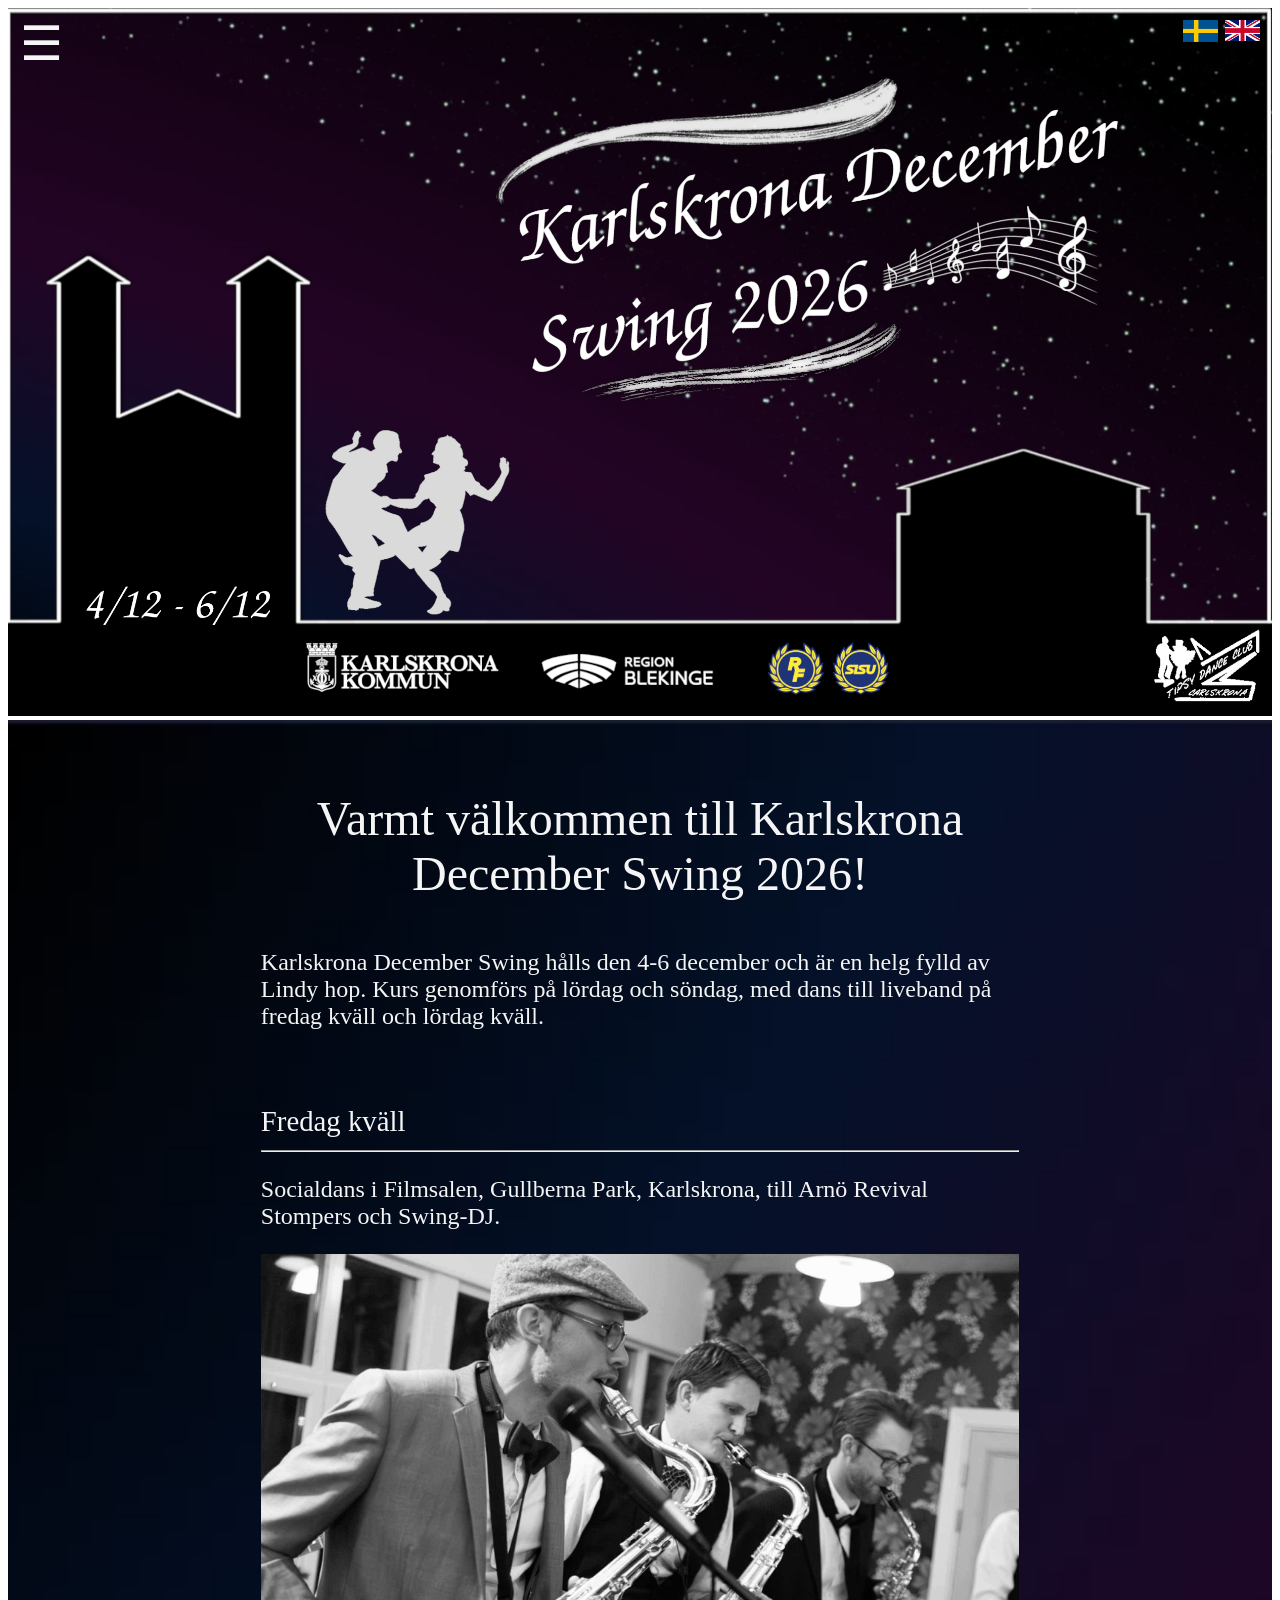
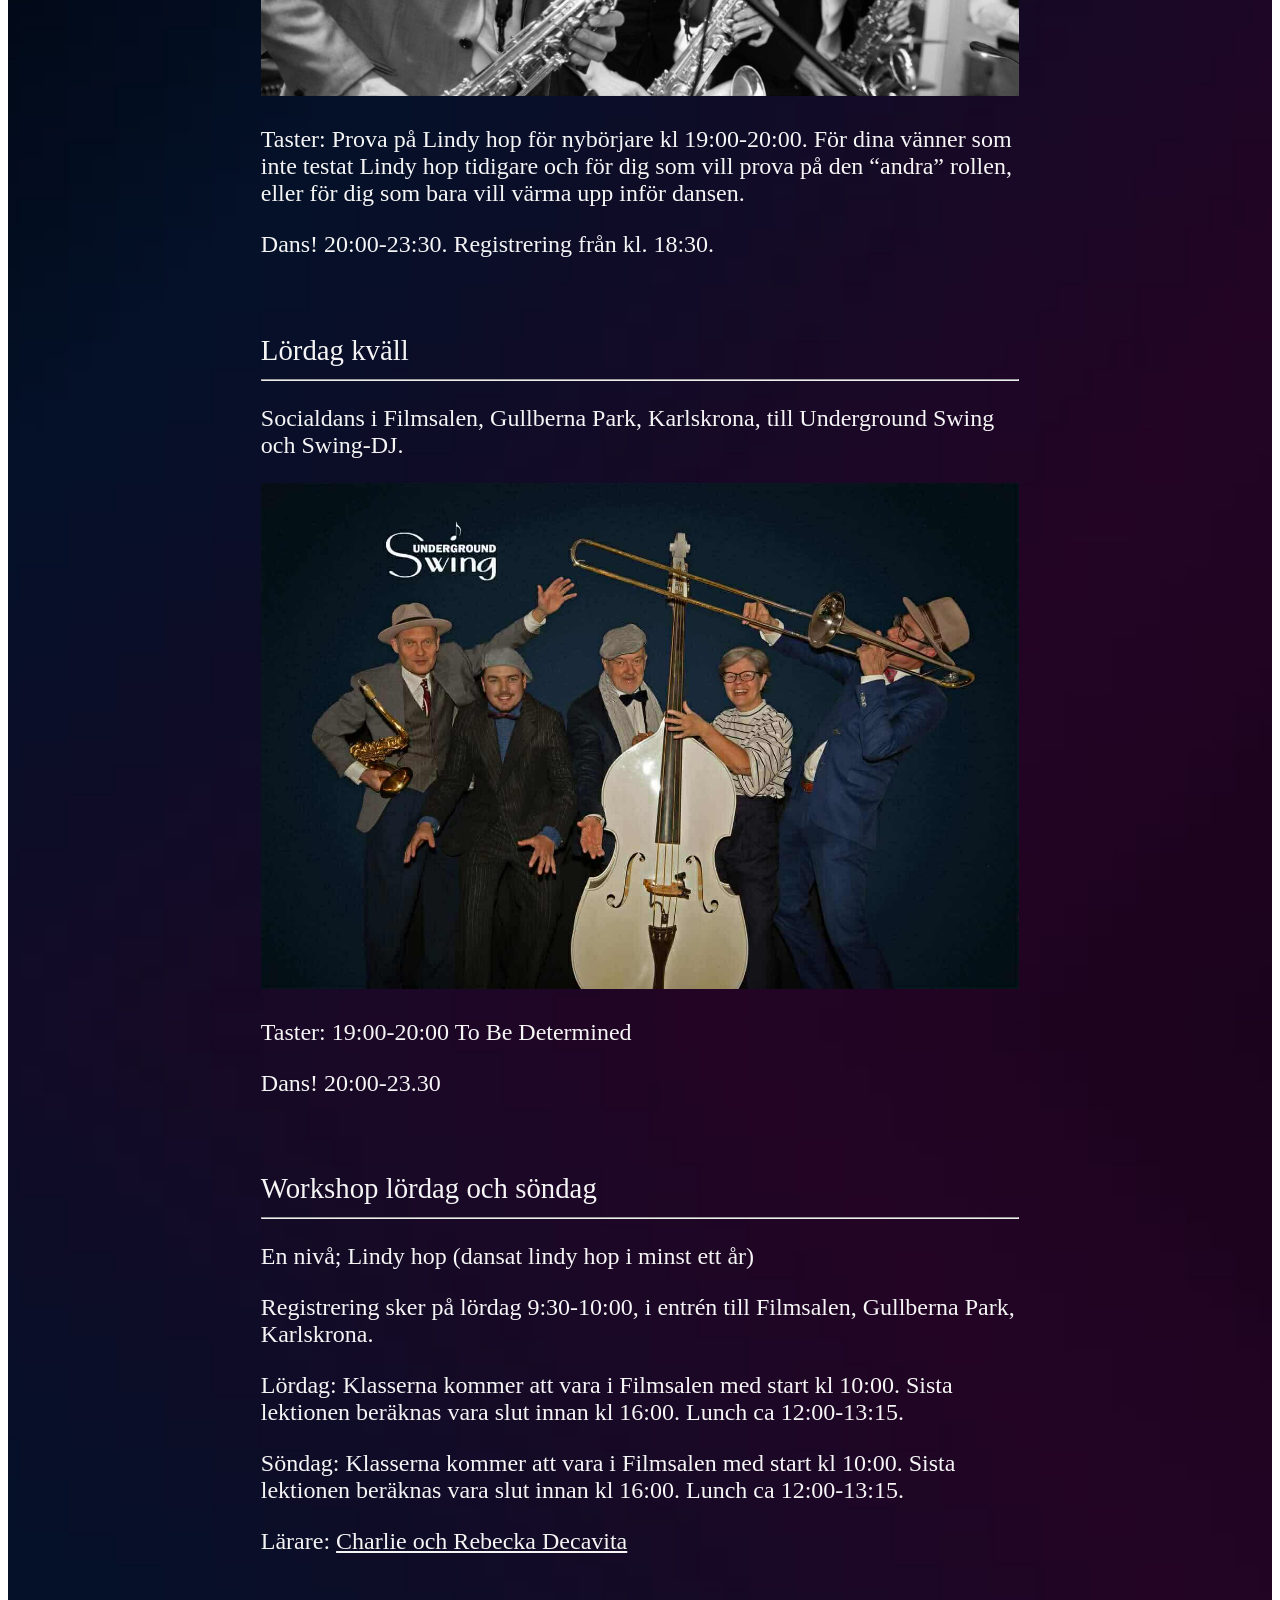
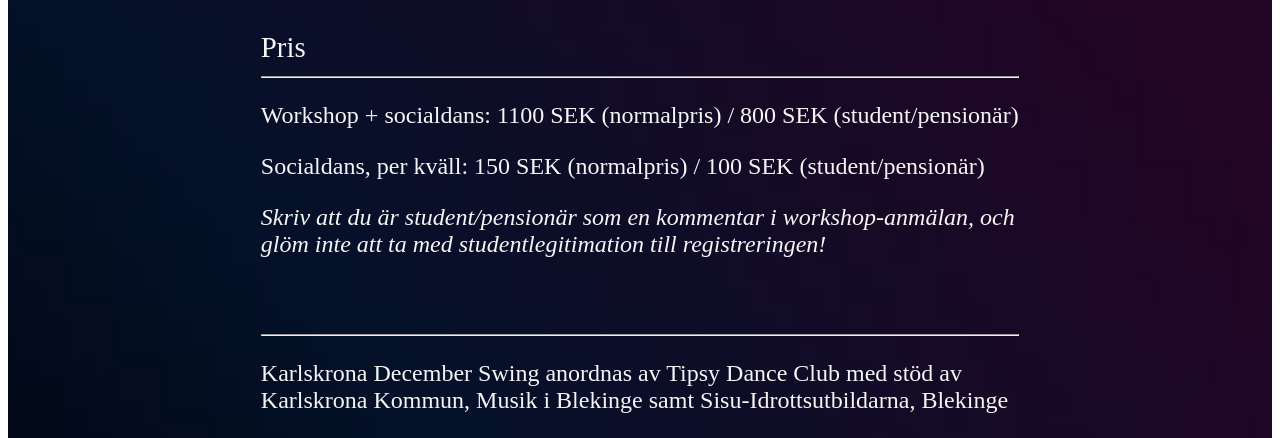
<file: index.html>
<!DOCTYPE html>





<html>
<head>
<title>Karlskrona December Swing 2026</title>
<link rel="stylesheet" href="style.css">
</head>
<div class="container">
    <img src="KDS2026_v2_website.png" alt="Karlskrona December Swing 2026" style="width: 100%;">

    <div class="main-content">
      <div class="main-text">

        <p style="font-size: 200%; margin-top: 1%; text-align: center;">Varmt välkommen till Karlskrona December Swing 2026!</p>
        
        
        <p>Karlskrona December Swing hålls den 4-6 december och är en helg fylld av Lindy hop. Kurs genomförs på lördag och söndag, med dans till liveband på fredag kväll och lördag kväll.</p>      
        <p> </p>

        <p style="text-align: left;margin-top: 10%;margin-bottom: 0%; font-size: larger;">Fredag kväll <hr/> </p>
        
        <p>Socialdans i Filmsalen, Gullberna Park, Karlskrona, till Arnö Revival Stompers och Swing-DJ.</p>

        <img src="arnöIslandStompers.jpg" style="width: 100%;">

        <p>Taster: Prova på Lindy hop för nybörjare kl 19:00-20:00. För dina vänner som inte testat Lindy hop tidigare och för dig som vill prova på den “andra” rollen, eller för dig som bara vill värma upp inför dansen.</p>

        <p>Dans! 20:00-23:30. Registrering från kl. 18:30.</p>




        <p style="text-align: left;margin-top: 10%;margin-bottom: 0%; font-size: larger;">Lördag kväll <hr/> </p>

        <p>Socialdans i Filmsalen, Gullberna Park, Karlskrona, till Underground Swing och Swing-DJ.</p>

        <img src="undergroundSwing.jpg" style="width: 100%;">

        <p>Taster: 19:00-20:00 To Be Determined</p>

        <p>Dans! 20:00-23.30</p>



        <p style="text-align: left;margin-top: 10%;margin-bottom: 0%; font-size: larger;">Workshop lördag och söndag <hr/> </p>

        <p>En nivå; Lindy hop (dansat lindy hop i minst ett år)</p>

        <p>Registrering sker på lördag 9:30-10:00, i entrén till Filmsalen, Gullberna Park, Karlskrona.</p>

        <p>Lördag: Klasserna kommer att vara i Filmsalen med start kl 10:00. Sista lektionen beräknas vara slut innan kl 16:00. Lunch ca 12:00-13:15.</p>

        <p>Söndag: Klasserna kommer att vara i Filmsalen med start kl 10:00. Sista lektionen beräknas vara slut innan kl 16:00. Lunch ca 12:00-13:15.</p>

        <p>Lärare: <a href="teachers.html" style="color: whitesmoke;">Charlie och Rebecka Decavita</a></p>



        <p style="text-align: left;margin-top: 10%;margin-bottom: 0%; font-size: larger;"> Pris <hr/> </p>
        
        <p>Workshop + socialdans: 1100 SEK (normalpris) / 800 SEK (student/pensionär)</p>
        
        <p>Socialdans, per kväll: 150 SEK (normalpris) / 100 SEK (student/pensionär)</p>

        <p><i>Skriv att du är student/pensionär som en kommentar i workshop-anmälan, och glöm inte att ta med studentlegitimation till registreringen!</i></p>


        <p style="text-align: left;margin-top: 10%;margin-bottom: 0%; font-size: larger;"> <hr/> </p>

        <p>Karlskrona December Swing anordnas av Tipsy Dance Club med stöd av Karlskrona Kommun, Musik i Blekinge samt Sisu-Idrottsutbildarna, Blekinge</p>




        
      
      </div>

    <div onclick="expandMenu()" class="menu">☰
      <div id="menu-content">
        <p class="menu-row"><a target="blank" href="https://dans.se/tdc/shop/new?event=294746&fbclid=IwY2xjawVB52hleHRuA2FlbQIxMQBwZG9mAWJyaWQRMGdBZDZtM09KRnNkam1GU1NzcnRjBmFwcF9pZBAyMjIwMzkxNzg4MjAwODkyAAEetm_PqDbBgJyjkj2TacoAS0AFqqapSUPmFwRI1j26Sd61OtmO2PKFPlN7iTI_aem_Slnj5-bq5Fy-jNKt7Pzkhg" class="menu-row">Anmälan</a></p>
        <p class="menu-row"><a href="schedule.html" class="menu-row">Schema</a></p>
        <p class="menu-row"><a href="teachers.html" class="menu-row">Lärare</a></p>
        <p class="menu-row"><a target="blank" href="seniorTaster.html" class="menu-row">Prova på för 65+</a></p>
        <p class="menu-row"><a target="blank" href="https://tipsy.se/" class="menu-row">Tipsy Dance Club</a></p>
      </div>
    </div>

    <div class="flags">
      <a href="index_en.html">
      <img src="UnitedKingdomFlag.png" style="width: 45%; float: right; padding-left: 10%;">
      </a>
      <a href="index.html">
      <img src="SwedenFlag.png" style="width: 45%; float: right;">
      </a>
    </div>


</div>

</html>

<script src="functions.js"></script>
</file>
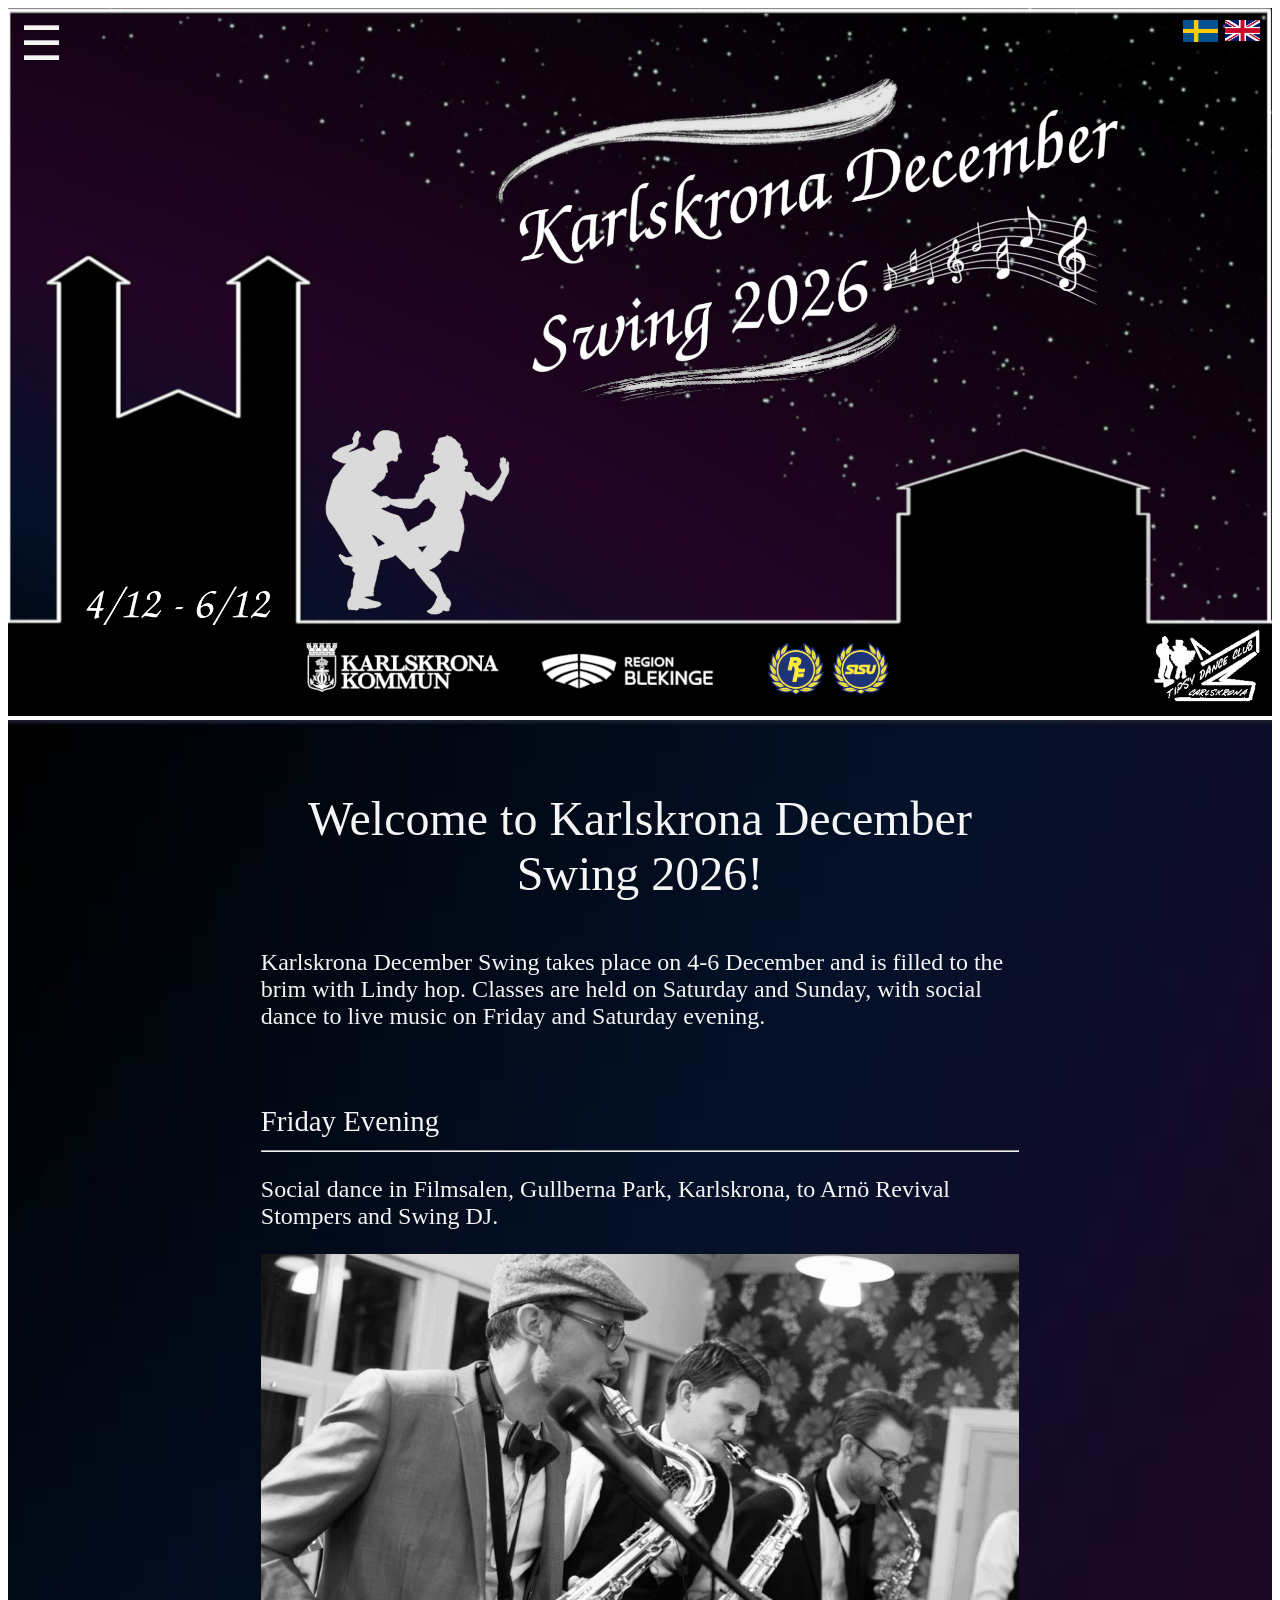
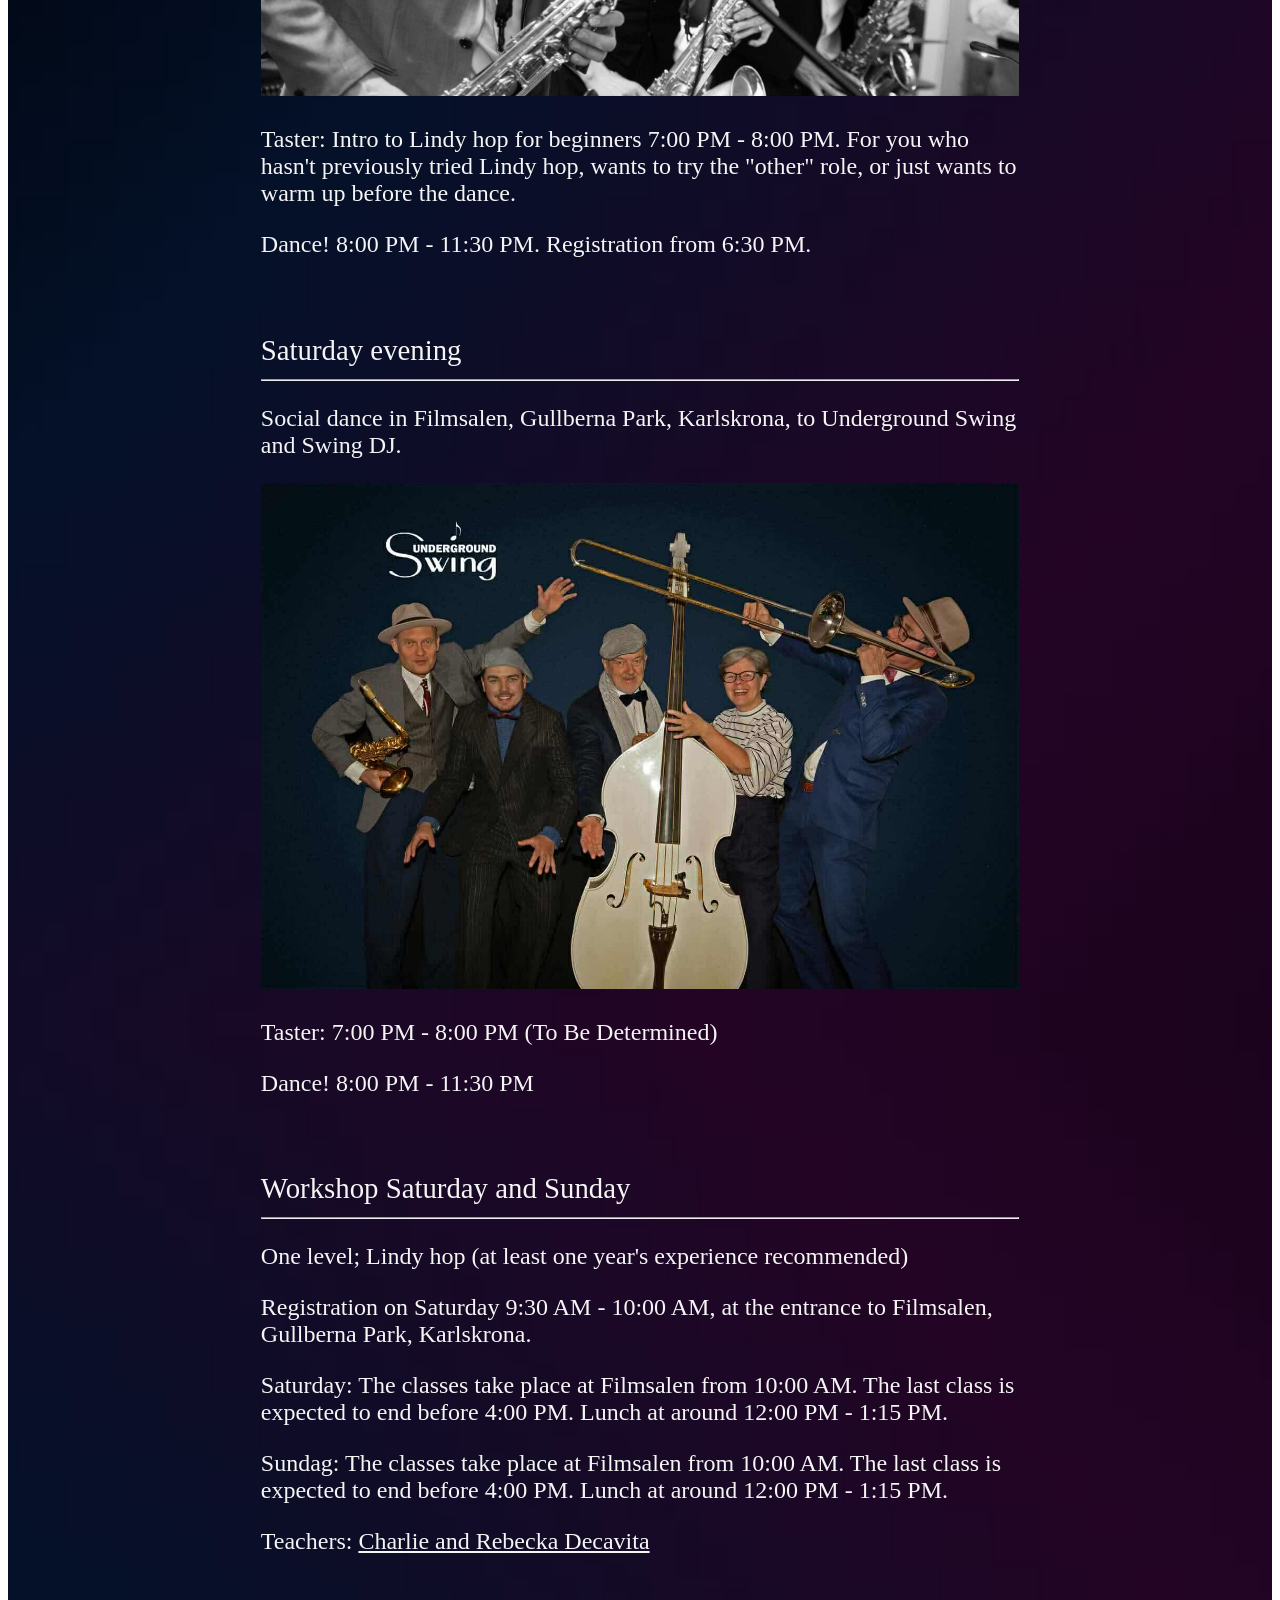
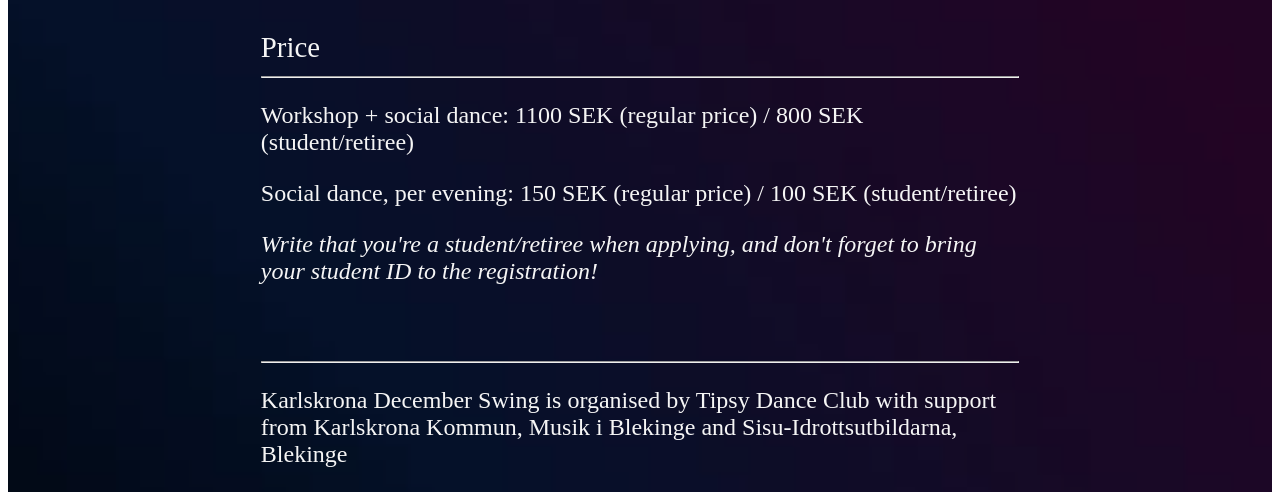
<file: index_en.html>
<!DOCTYPE html>





<html>
<head>
<title>Karlskrona December Swing 2026</title>
<link rel="stylesheet" href="style.css">
</head>
<div class="container">
    
    <img src="KDS2026_v2_website.png" alt="Karlskrona December Swing 2026" style="width: 100%;">

    <div class="main-content">
      <div class="main-text">

        <p style="font-size: 200%; margin-top: 1%; text-align: center;">Welcome to Karlskrona December Swing 2026!</p>
        
        
        <p>Karlskrona December Swing takes place on 4-6 December and is filled to the brim with Lindy hop. Classes are held on Saturday and Sunday, with social dance to live music on Friday and Saturday evening.</p>      
        <p> </p>

        <p style="text-align: left;margin-top: 10%;margin-bottom: 0%; font-size: larger;">Friday Evening <hr/> </p>
        
        <p>Social dance in Filmsalen, Gullberna Park, Karlskrona, to Arnö Revival Stompers and Swing DJ.</p>

        <img src="arnöIslandStompers.jpg" style="width: 100%;">

        <p>Taster: Intro to Lindy hop for beginners  7:00 PM - 8:00 PM. For you who hasn't previously tried Lindy hop, wants to try the "other" role, or just wants to warm up before the dance.</p>

        <p>Dance! 8:00 PM - 11:30 PM. Registration from 6:30 PM.</p>




        <p style="text-align: left;margin-top: 10%;margin-bottom: 0%; font-size: larger;">Saturday evening<hr/> </p>

        <p>Social dance in Filmsalen, Gullberna Park, Karlskrona, to Underground Swing and Swing DJ.</p>

        <img src="undergroundSwing.jpg" style="width: 100%;">

        <p>Taster: 7:00 PM - 8:00 PM (To Be Determined)</p>

        <p>Dance! 8:00 PM - 11:30 PM</p>



        <p style="text-align: left;margin-top: 10%;margin-bottom: 0%; font-size: larger;">Workshop Saturday and Sunday <hr/> </p>

        <p>One level; Lindy hop (at least one year's experience recommended)</p>

        <p>Registration on Saturday 9:30 AM - 10:00 AM, at the entrance to Filmsalen, Gullberna Park, Karlskrona.</p>

        <p>Saturday: The classes take place at Filmsalen from 10:00 AM. The last class is expected to end before 4:00 PM. Lunch at around 12:00 PM - 1:15 PM.</p>

        <p>Sundag: The classes take place at Filmsalen from 10:00 AM. The last class is expected to end before 4:00 PM. Lunch at around 12:00 PM - 1:15 PM.</p>

        <p>Teachers: <a href="teachers_en.html" style="color: whitesmoke;">Charlie and Rebecka Decavita</a></p>



        <p style="text-align: left;margin-top: 10%;margin-bottom: 0%; font-size: larger;"> Price <hr/> </p>
        
        <p>Workshop + social dance: 1100 SEK (regular price) / 800 SEK (student/retiree)</p>

        <p>Social dance, per evening: 150 SEK (regular price) / 100 SEK (student/retiree)
            
        <p><i>Write that you're a student/retiree when applying, and don't forget to bring your student ID to the registration!</i></p>


        <p style="text-align: left;margin-top: 10%;margin-bottom: 0%; font-size: larger;"> <hr/> </p>

        <p>Karlskrona December Swing is organised by Tipsy Dance Club with support from Karlskrona Kommun, Musik i Blekinge and Sisu-Idrottsutbildarna, Blekinge</p>




        
      
      </div>

    <div onclick="expandMenu()" class="menu">☰
      <div id="menu-content">
        <p class="menu-row"><a target="blank" href="https://dans.se/tdc/shop/new?event=294746&fbclid=IwY2xjawVB52hleHRuA2FlbQIxMQBwZG9mAWJyaWQRMGdBZDZtM09KRnNkam1GU1NzcnRjBmFwcF9pZBAyMjIwMzkxNzg4MjAwODkyAAEetm_PqDbBgJyjkj2TacoAS0AFqqapSUPmFwRI1j26Sd61OtmO2PKFPlN7iTI_aem_Slnj5-bq5Fy-jNKt7Pzkhg" class="menu-row">Registration</a></p>
        <p class="menu-row"><a href="schedule_en.html" class="menu-row">Schedule</a></p>
        <p class="menu-row"><a href="teachers_en.html" class="menu-row">Teachers</a></p>
        <p class="menu-row"><a target="blank" href="seniorTaster_en.html" class="menu-row">Taster for seniors</a></p>
        <p class="menu-row"><a target="blank" href="https://tipsy.se/" class="menu-row">Tipsy Dance Club</a></p>
      </div>
    </div>


    <div class="flags">
      <a href="index_en.html">
      <img src="UnitedKingdomFlag.png" style="width: 45%; float: right; padding-left: 10%;">
      </a>
      <a href="index.html">
      <img src="SwedenFlag.png" style="width: 45%; float: right;">
      </a>
    </div>



</div>

</html>

<script src="functions.js"></script>
</file>
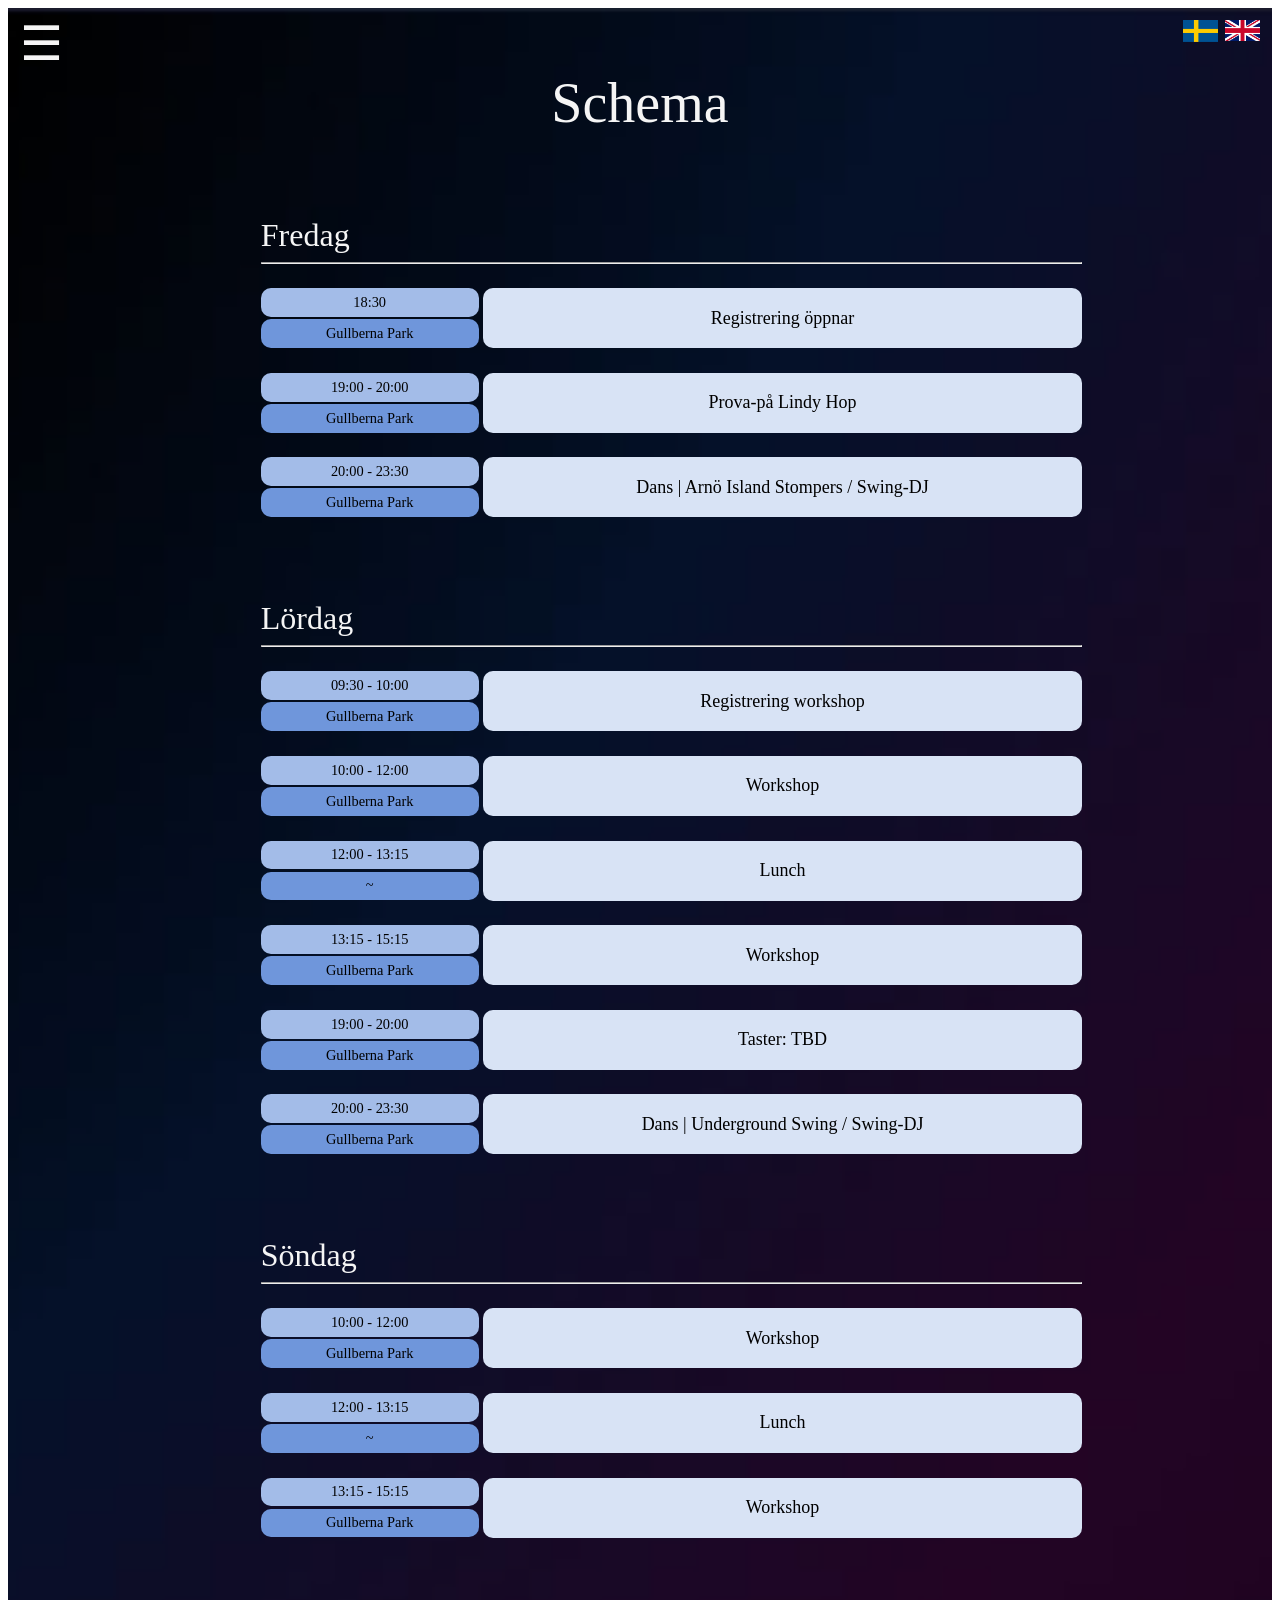
<file: schedule.html>
<!DOCTYPE html>



<html>
<head>
<title>Karlskrona December Swing 2026</title>
<link rel="stylesheet" href="style.css">
</head>
<div class="container">
    
    
  
    
    
    
    <div class="schedule-container">

      <p class="schedule-day"> Fredag <hr/> </p>

      <div class="schedule-block">
        <div class="schedule-left">
          <p class="schedule-time"> 18:30 </p>
          <p class="schedule-place"> Gullberna Park </p>
        </div>
        <div class="schedule-right">
          <p class="schedule-activity"> Registrering öppnar </p>
        </div>
      </div>

      <div class="schedule-block">
        <div class="schedule-left">
          <p class="schedule-time"> 19:00 - 20:00 </p>
          <p class="schedule-place"> Gullberna Park </p>
        </div>
        <div class="schedule-right">
          <p class="schedule-activity"> Prova-på Lindy Hop </p>
        </div>
      </div>

      <div class="schedule-block">
        <div class="schedule-left">
          <p class="schedule-time"> 20:00 - 23:30 </p>
          <p class="schedule-place"> Gullberna Park </p>
        </div>
        <div class="schedule-right">
          <p class="schedule-activity"> Dans | Arnö Island Stompers / Swing-DJ </p>
        </div>
      </div>


      <p class="schedule-day"> Lördag <hr/> </p>

      <div class="schedule-block">
        <div class="schedule-left">
          <p class="schedule-time"> 09:30 - 10:00 </p>
          <p class="schedule-place"> Gullberna Park </p>
        </div>
        <div class="schedule-right">
          <p class="schedule-activity"> Registrering workshop </p>
        </div>
      </div>

      <div class="schedule-block">
        <div class="schedule-left">
          <p class="schedule-time"> 10:00 - 12:00 </p>
          <p class="schedule-place"> Gullberna Park </p>
        </div>
        <div class="schedule-right">
          <p class="schedule-activity"> Workshop </p>
        </div>
      </div>

      <div class="schedule-block">
        <div class="schedule-left">
          <p class="schedule-time"> 12:00 - 13:15 </p>
          <p class="schedule-place"> ~ </p>
        </div>
        <div class="schedule-right">
          <p class="schedule-activity"> Lunch </p>
        </div>
      </div>

      <div class="schedule-block">
        <div class="schedule-left">
          <p class="schedule-time"> 13:15 - 15:15 </p>
          <p class="schedule-place"> Gullberna Park </p>
        </div>
        <div class="schedule-right">
          <p class="schedule-activity"> Workshop </p>
        </div>
      </div>

      <div class="schedule-block">
        <div class="schedule-left">
          <p class="schedule-time"> 19:00 - 20:00 </p>
          <p class="schedule-place"> Gullberna Park </p>
        </div>
        <div class="schedule-right">
          <p class="schedule-activity"> Taster: TBD </p>
        </div>
      </div>

      <div class="schedule-block">
        <div class="schedule-left">
          <p class="schedule-time"> 20:00 - 23:30 </p>
          <p class="schedule-place"> Gullberna Park </p>
        </div>
        <div class="schedule-right">
          <p class="schedule-activity"> Dans | Underground Swing / Swing-DJ</p>
        </div>
      </div>




      <p class="schedule-day"> Söndag <hr/> </p>


      <div class="schedule-block">
        <div class="schedule-left">
          <p class="schedule-time"> 10:00 - 12:00 </p>
          <p class="schedule-place"> Gullberna Park </p>
        </div>
        <div class="schedule-right">
          <p class="schedule-activity"> Workshop </p>
        </div>
      </div>

      <div class="schedule-block">
        <div class="schedule-left">
          <p class="schedule-time"> 12:00 - 13:15 </p>
          <p class="schedule-place"> ~ </p>
        </div>
        <div class="schedule-right">
          <p class="schedule-activity"> Lunch </p>
        </div>
      </div>

      <div class="schedule-block">
        <div class="schedule-left">
          <p class="schedule-time"> 13:15 - 15:15 </p>
          <p class="schedule-place"> Gullberna Park </p>
        </div>
        <div class="schedule-right">
          <p class="schedule-activity"> Workshop </p>
        </div>
      </div>





    </div>


        <div onclick="expandMenu()" class="menu">☰
      <div id="menu-content">
        <p class="menu-row"><a href="index.html" class="menu-row">Hem</a></p>
        <p class="menu-row"><a target="blank" href="https://dans.se/tdc/shop/new?event=294746&fbclid=IwY2xjawVB52hleHRuA2FlbQIxMQBwZG9mAWJyaWQRMGdBZDZtM09KRnNkam1GU1NzcnRjBmFwcF9pZBAyMjIwMzkxNzg4MjAwODkyAAEetm_PqDbBgJyjkj2TacoAS0AFqqapSUPmFwRI1j26Sd61OtmO2PKFPlN7iTI_aem_Slnj5-bq5Fy-jNKt7Pzkhg" class="menu-row">Anmälan</a></p>
        <p class="menu-row"><a href="teachers.html" class="menu-row">Lärare</a></p>
        <p class="menu-row"><a target="blank" href="seniorTaster.html" class="menu-row">Prova på för 65+</a></p>
        <p class="menu-row"><a target="blank" href="https://tipsy.se/" class="menu-row">Tipsy Dance Club</a></p>
      </div>
    </div>


    <div class="flags">
      <a href="schedule_en.html">
        <img src="UnitedKingdomFlag.png" style="width: 45%; float: right; padding-left: 10%;">
      </a>
      <a href="schedule.html">
        <img src="SwedenFlag.png" style="width: 45%; float: right;">
      </a>
    </div>



    <div class="title">Schema</div>

</div>

</html>

<script src="functions.js"></script>
</file>
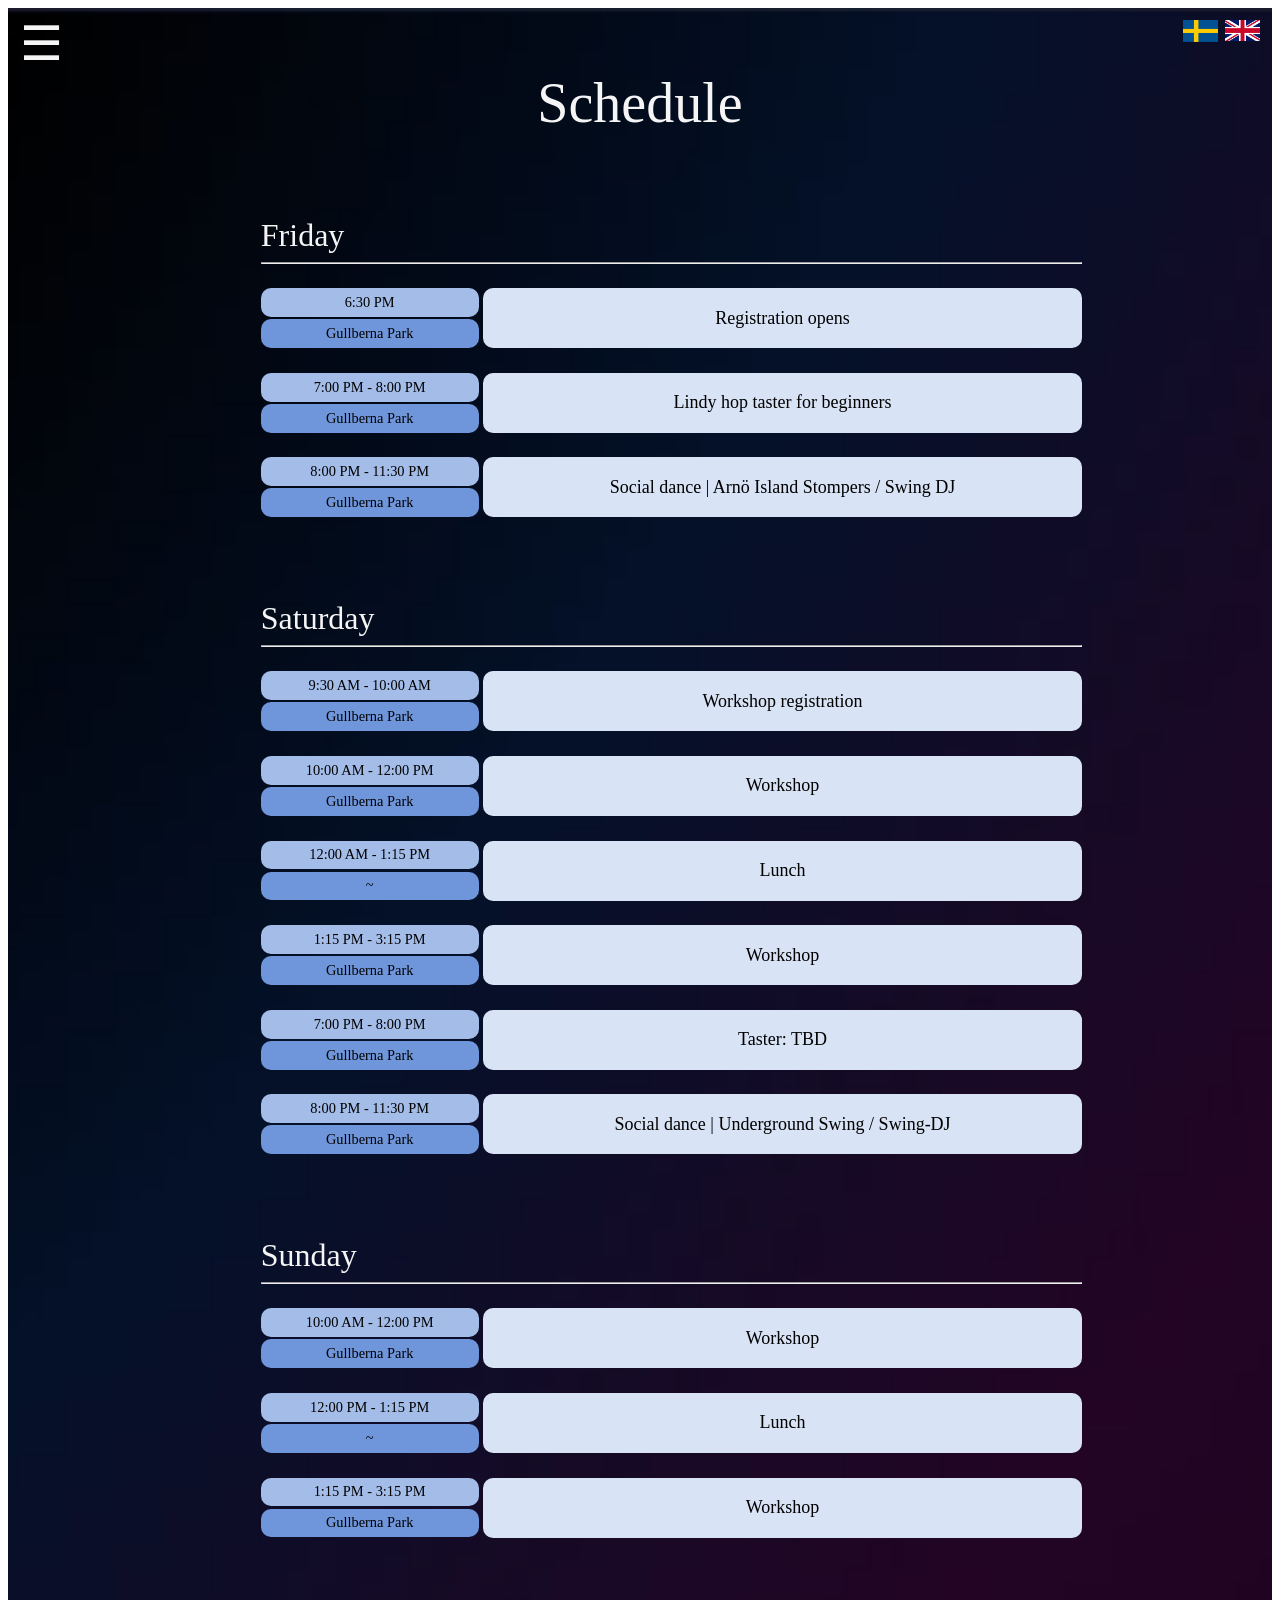
<file: schedule_en.html>
<!DOCTYPE html>



<html>
<head>
<title>Karlskrona December Swing 2026</title>
<link rel="stylesheet" href="style.css">
</head>
<div class="container">
    
    
  
    
    
    
    <div class="schedule-container">

      <p class="schedule-day"> Friday <hr/> </p>

      <div class="schedule-block">
        <div class="schedule-left">
          <p class="schedule-time"> 6:30 PM </p>
          <p class="schedule-place"> Gullberna Park </p>
        </div>
        <div class="schedule-right">
          <p class="schedule-activity"> Registration opens </p>
        </div>
      </div>

      <div class="schedule-block">
        <div class="schedule-left">
          <p class="schedule-time"> 7:00 PM - 8:00 PM </p>
          <p class="schedule-place"> Gullberna Park </p>
        </div>
        <div class="schedule-right">
          <p class="schedule-activity"> Lindy hop taster for beginners </p>
        </div>
      </div>

      <div class="schedule-block">
        <div class="schedule-left">
          <p class="schedule-time"> 8:00 PM - 11:30 PM </p>
          <p class="schedule-place"> Gullberna Park </p>
        </div>
        <div class="schedule-right">
          <p class="schedule-activity"> Social dance | Arnö Island Stompers / Swing DJ </p>
        </div>
      </div>


      <p class="schedule-day"> Saturday <hr/> </p>

      <div class="schedule-block">
        <div class="schedule-left">
          <p class="schedule-time"> 9:30 AM - 10:00 AM </p>
          <p class="schedule-place"> Gullberna Park </p>
        </div>
        <div class="schedule-right">
          <p class="schedule-activity"> Workshop registration </p>
        </div>
      </div>

      <div class="schedule-block">
        <div class="schedule-left">
          <p class="schedule-time"> 10:00 AM - 12:00 PM </p>
          <p class="schedule-place"> Gullberna Park </p>
        </div>
        <div class="schedule-right">
          <p class="schedule-activity"> Workshop </p>
        </div>
      </div>

      <div class="schedule-block">
        <div class="schedule-left">
          <p class="schedule-time"> 12:00 AM - 1:15 PM </p>
          <p class="schedule-place"> ~ </p>
        </div>
        <div class="schedule-right">
          <p class="schedule-activity"> Lunch </p>
        </div>
      </div>

      <div class="schedule-block">
        <div class="schedule-left">
          <p class="schedule-time"> 1:15 PM - 3:15 PM </p>
          <p class="schedule-place"> Gullberna Park </p>
        </div>
        <div class="schedule-right">
          <p class="schedule-activity"> Workshop </p>
        </div>
      </div>

      <div class="schedule-block">
        <div class="schedule-left">
          <p class="schedule-time"> 7:00 PM - 8:00 PM </p>
          <p class="schedule-place"> Gullberna Park </p>
        </div>
        <div class="schedule-right">
          <p class="schedule-activity"> Taster: TBD </p>
        </div>
      </div>

      <div class="schedule-block">
        <div class="schedule-left">
          <p class="schedule-time"> 8:00 PM - 11:30 PM </p>
          <p class="schedule-place"> Gullberna Park </p>
        </div>
        <div class="schedule-right">
          <p class="schedule-activity"> Social dance | Underground Swing / Swing-DJ</p>
        </div>
      </div>




      <p class="schedule-day"> Sunday <hr/> </p>


      <div class="schedule-block">
        <div class="schedule-left">
          <p class="schedule-time"> 10:00 AM - 12:00 PM </p>
          <p class="schedule-place"> Gullberna Park </p>
        </div>
        <div class="schedule-right">
          <p class="schedule-activity"> Workshop </p>
        </div>
      </div>

      <div class="schedule-block">
        <div class="schedule-left">
          <p class="schedule-time"> 12:00 PM - 1:15 PM </p>
          <p class="schedule-place"> ~ </p>
        </div>
        <div class="schedule-right">
          <p class="schedule-activity"> Lunch </p>
        </div>
      </div>

      <div class="schedule-block">
        <div class="schedule-left">
          <p class="schedule-time"> 1:15 PM - 3:15 PM </p>
          <p class="schedule-place"> Gullberna Park </p>
        </div>
        <div class="schedule-right">
          <p class="schedule-activity"> Workshop </p>
        </div>
      </div>





    </div>


        <div onclick="expandMenu()" class="menu">☰
      <div id="menu-content">
        <p class="menu-row"><a href="index_en.html" class="menu-row">Home page</a></p>
        <p class="menu-row"><a target="blank" href="https://dans.se/tdc/shop/new?event=294746&fbclid=IwY2xjawVB52hleHRuA2FlbQIxMQBwZG9mAWJyaWQRMGdBZDZtM09KRnNkam1GU1NzcnRjBmFwcF9pZBAyMjIwMzkxNzg4MjAwODkyAAEetm_PqDbBgJyjkj2TacoAS0AFqqapSUPmFwRI1j26Sd61OtmO2PKFPlN7iTI_aem_Slnj5-bq5Fy-jNKt7Pzkhg" class="menu-row">Registration</a></p>
        <p class="menu-row"><a href="teachers_en.html" class="menu-row">Teachers</a></p>
        <p class="menu-row"><a target="blank" href="seniorTaster_en.html" class="menu-row">Taster for seniors</a></p>
        <p class="menu-row"><a target="blank" href="https://tipsy.se/" class="menu-row">Tipsy Dance Club</a></p>
      </div>
    </div>


    <div class="flags">
      <a href="schedule_en.html">
        <img src="UnitedKingdomFlag.png" style="width: 45%; float: right; padding-left: 10%;">
      </a>
      <a href="schedule.html">
        <img src="SwedenFlag.png" style="width: 45%; float: right;">
      </a>
    </div>



    <div class="title">Schedule</div>

</div>

</html>

<script src="functions.js"></script>
</file>
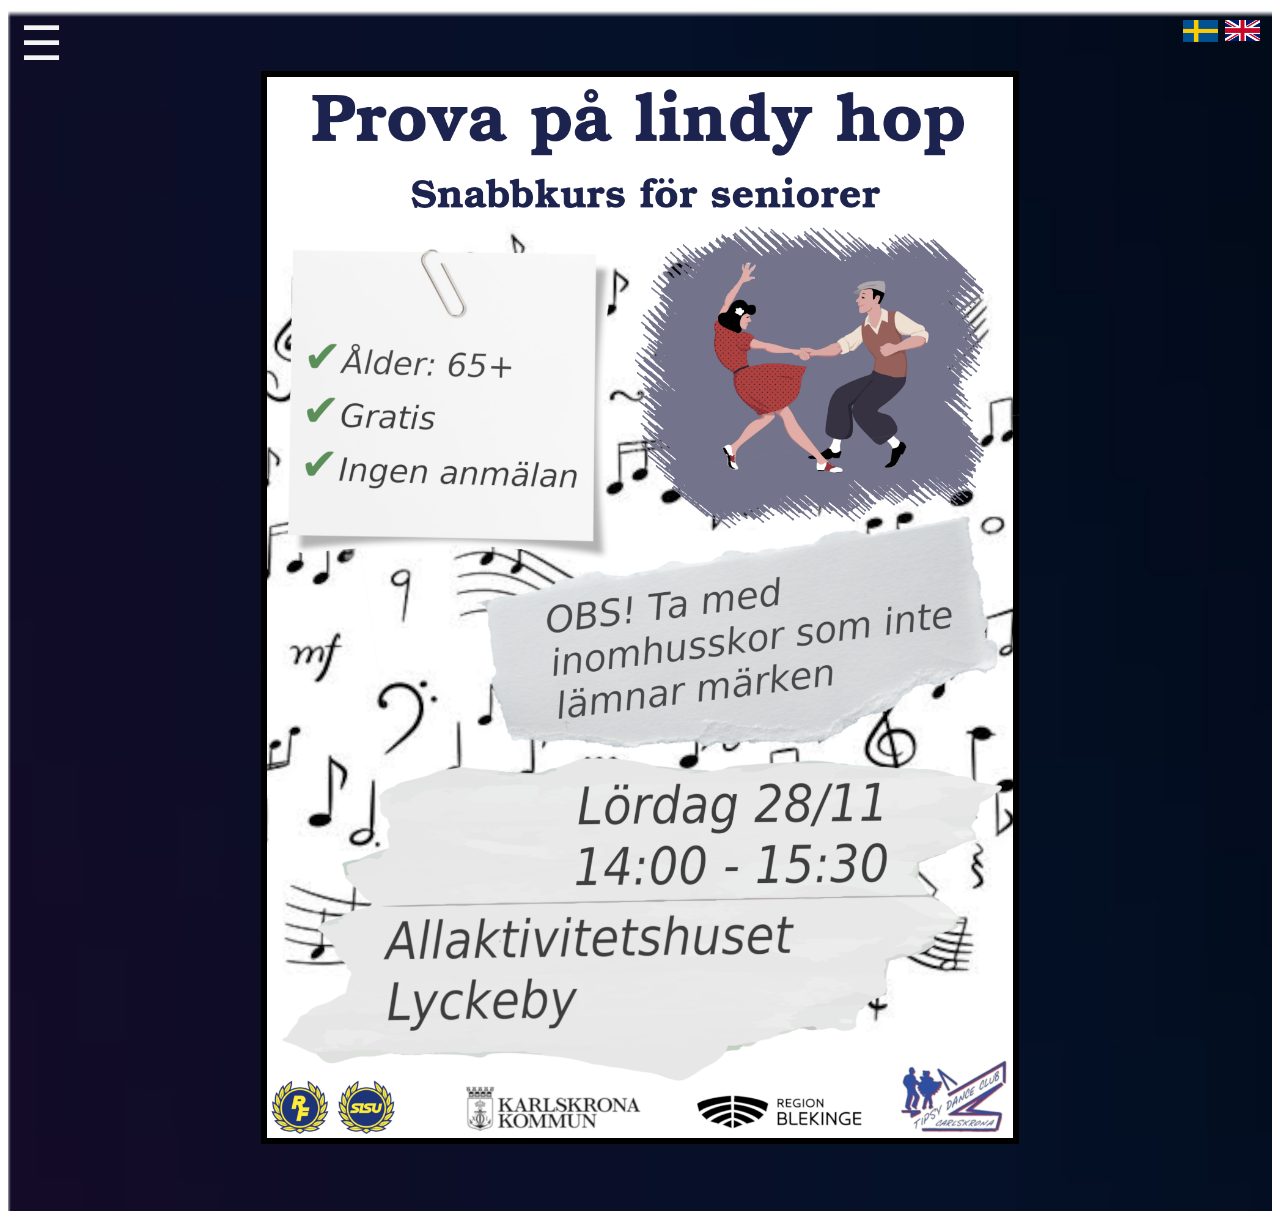
<file: seniorTaster.html>
<!DOCTYPE html>





<html>
<head>
<title>Karlskrona December Swing 2026</title>
<link rel="stylesheet" href="style.css">
</head>
<div class="container" style="background: url(background_big.png);">
    
    <img src="Prova på senior_poster_v2.png" alt="Karlskrona December Swing 2026" style="width: 60%; left: 20%; padding-top: 5%; padding-bottom: 5%;">
    


    <div onclick="expandMenu()" class="menu">☰
      <div id="menu-content">
        <p class="menu-row"><a target="blank" href="index.html" class="menu-row">Hem</a></p>
        <p class="menu-row"><a target="blank" href="https://dans.se/tdc/shop/new?event=294746&fbclid=IwY2xjawVB52hleHRuA2FlbQIxMQBwZG9mAWJyaWQRMGdBZDZtM09KRnNkam1GU1NzcnRjBmFwcF9pZBAyMjIwMzkxNzg4MjAwODkyAAEetm_PqDbBgJyjkj2TacoAS0AFqqapSUPmFwRI1j26Sd61OtmO2PKFPlN7iTI_aem_Slnj5-bq5Fy-jNKt7Pzkhg" class="menu-row">Anmälan</a></p>
        <p class="menu-row"><a href="schedule.html" class="menu-row">Schema</a></p>
        <p class="menu-row"><a href="teachers.html" class="menu-row">Lärare</a></p>
        <p class="menu-row"><a target="blank" href="https://tipsy.se/" class="menu-row">Tipsy Dance Club</a></p>
      </div>
    </div>

    <div class="flags">
      <a href="seniorTaster_en.html">
      <img src="UnitedKingdomFlag.png" style="width: 45%; float: right; padding-left: 10%;">
      </a>
      <a href="seniorTaster.html">
      <img src="SwedenFlag.png" style="width: 45%; float: right;">
      </a>
    </div>


</div>

</html>

<script src="functions.js"></script>
</file>
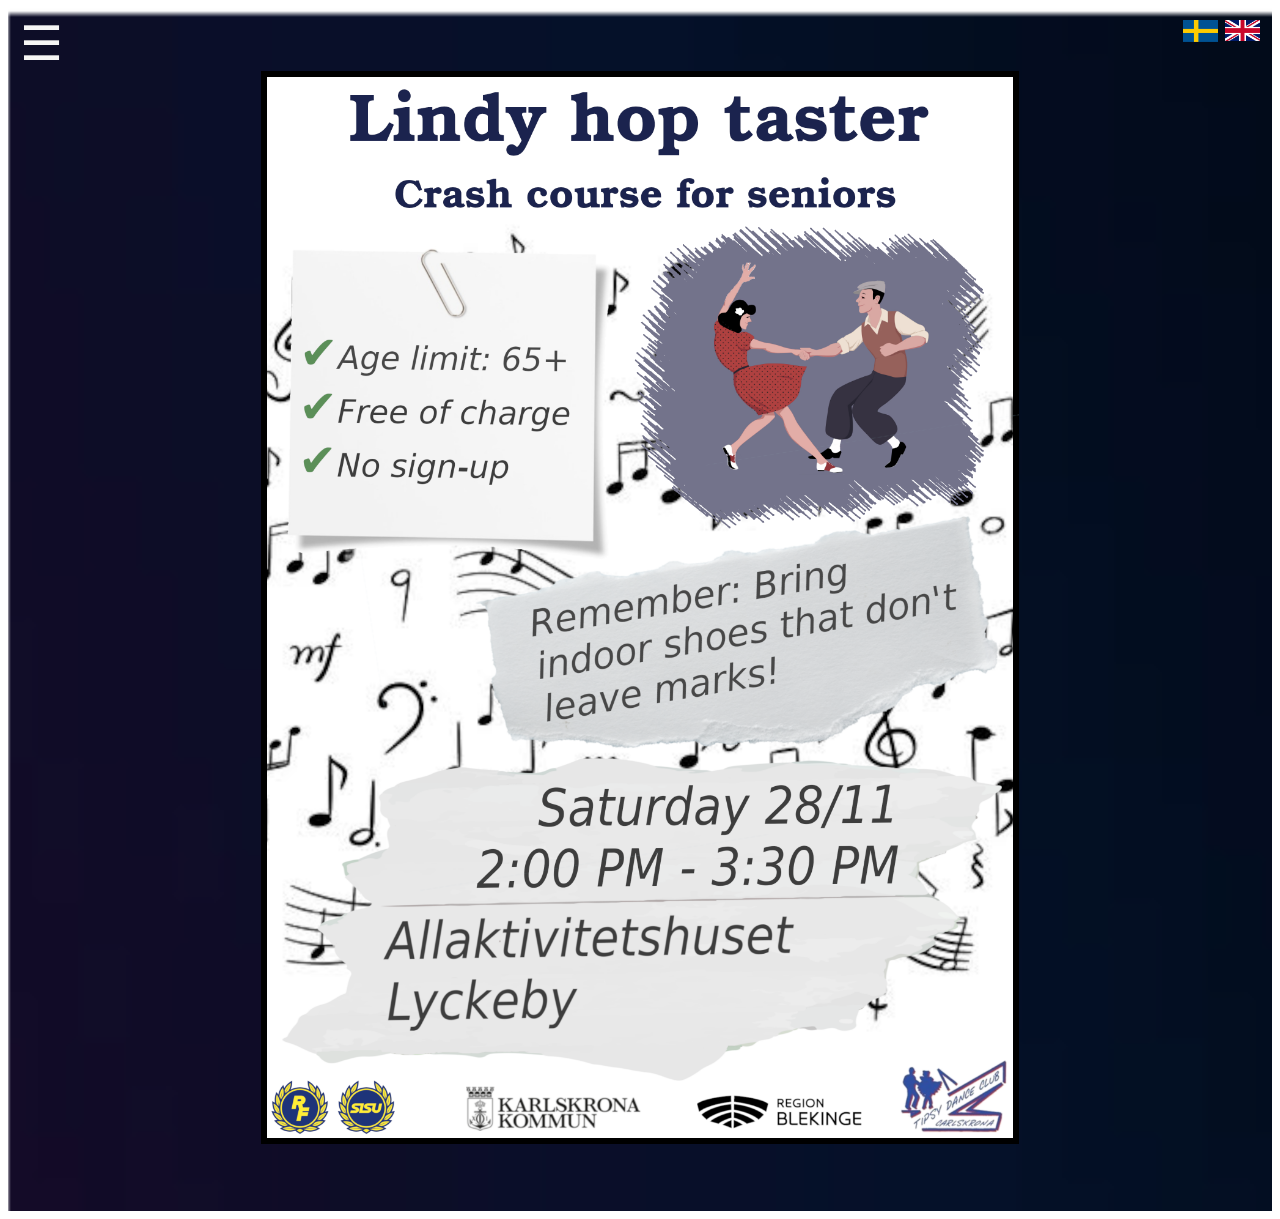
<file: seniorTaster_en.html>
<!DOCTYPE html>





<html>
<head>
<title>Karlskrona December Swing 2026</title>
<link rel="stylesheet" href="style.css">
</head>
<div class="container" style="background: url(background_big.png);">
    
    <img src="Prova på senior_poster_v2_en.png" alt="Karlskrona December Swing 2026" style="width: 60%; left: 20%; padding-top: 5%; padding-bottom: 5%;">
    


    <div onclick="expandMenu()" class="menu">☰
      <div id="menu-content">
        <p class="menu-row"><a target="blank" href="index_en.html" class="menu-row">Home page</a></p>
        <p class="menu-row"><a target="blank" href="https://dans.se/tdc/shop/new?event=294746&fbclid=IwY2xjawVB52hleHRuA2FlbQIxMQBwZG9mAWJyaWQRMGdBZDZtM09KRnNkam1GU1NzcnRjBmFwcF9pZBAyMjIwMzkxNzg4MjAwODkyAAEetm_PqDbBgJyjkj2TacoAS0AFqqapSUPmFwRI1j26Sd61OtmO2PKFPlN7iTI_aem_Slnj5-bq5Fy-jNKt7Pzkhg" class="menu-row">Registration</a></p>
        <p class="menu-row"><a href="schedule_en.html" class="menu-row">Schedule</a></p>
        <p class="menu-row"><a href="teachers_en.html" class="menu-row">Teachers</a></p>
        <p class="menu-row"><a target="blank" href="https://tipsy.se/" class="menu-row">Tipsy Dance Club</a></p>
      </div>
    </div>

    <div class="flags">
      <a href="seniorTaster_en.html">
      <img src="UnitedKingdomFlag.png" style="width: 45%; float: right; padding-left: 10%;">
      </a>
      <a href="seniorTaster.html">
      <img src="SwedenFlag.png" style="width: 45%; float: right;">
      </a>
    </div>


</div>

</html>

<script src="functions.js"></script>
</file>
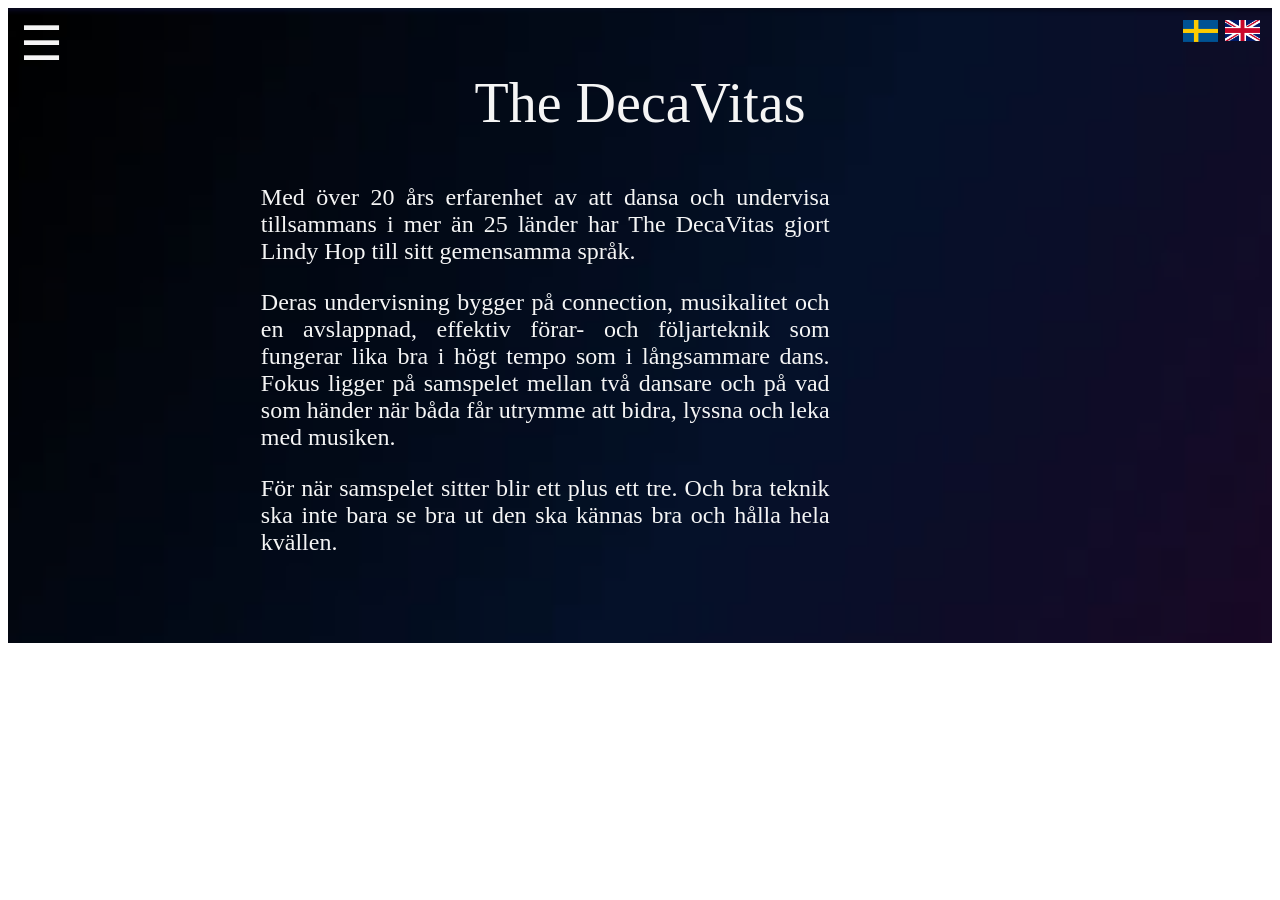
<file: teachers.html>
<!DOCTYPE html>



<html>
<head>
<title>Karlskrona December Swing 2026</title>
<link rel="stylesheet" href="style.css">
</head>
<div class="container">

    <div class="teachers-content">
      <div class="teachers-text">
        <p>Med över 20 års erfarenhet av att dansa och undervisa tillsammans i mer än 25 länder har The DecaVitas gjort Lindy Hop till sitt gemensamma språk.</p>

        <p>Deras undervisning bygger på connection, musikalitet och en avslappnad, effektiv förar- och följarteknik som fungerar lika bra i högt tempo som i långsammare dans. Fokus ligger på samspelet mellan två dansare och på vad som händer när båda får utrymme att bidra, lyssna och leka med musiken.</p>

        <p>För när samspelet sitter blir ett plus ett tre. Och bra teknik ska inte bara se bra ut den ska kännas bra och hålla hela kvällen.</p>
      </div>
      <div class = "video-stack">

        <video id="teachers-video" muted preload="auto" autoplay playsinline class="active" >
          <source src="DecaVitas_video_12fps_part1.mp4" type="video/mp4">
          Your browser does not support the video tag.
        </video> 

        <video id="teachers-video-next" muted playsinline preload="auto"></video>

      </div>
    </div>

    <div onclick="expandMenu()" class="menu">☰
      <div id="menu-content">
        <p class="menu-row"><a href="index.html" class="menu-row">Hem</a></p>        
        <p class="menu-row"><a target="blank" href="https://dans.se/tdc/shop/new?event=294746&fbclid=IwY2xjawVB52hleHRuA2FlbQIxMQBwZG9mAWJyaWQRMGdBZDZtM09KRnNkam1GU1NzcnRjBmFwcF9pZBAyMjIwMzkxNzg4MjAwODkyAAEetm_PqDbBgJyjkj2TacoAS0AFqqapSUPmFwRI1j26Sd61OtmO2PKFPlN7iTI_aem_Slnj5-bq5Fy-jNKt7Pzkhg" class="menu-row">Anmälan</a></p>
        <p class="menu-row"><a href="schedule.html" class="menu-row">Schema</a></p>
        <p class="menu-row"><a target="blank" href="seniorTaster.html" class="menu-row">Prova på för 65+</a></p>
        <p class="menu-row"><a target="blank" href="https://tipsy.se/" class="menu-row">Tipsy Dance Club</a></p>
      </div>
    </div>

    <div class="flags">
      <a href="teachers_en.html">
        <img src="UnitedKingdomFlag.png" style="width: 45%; float: right; padding-left: 10%;">
      </a>
      <a href="teachers.html">
        <img src="SwedenFlag.png" style="width: 45%; float: right;">
      </a>
    </div>



    <div class="title"> The DecaVitas</div>


</div>

</html>

<script src="functions.js"></script>
</file>
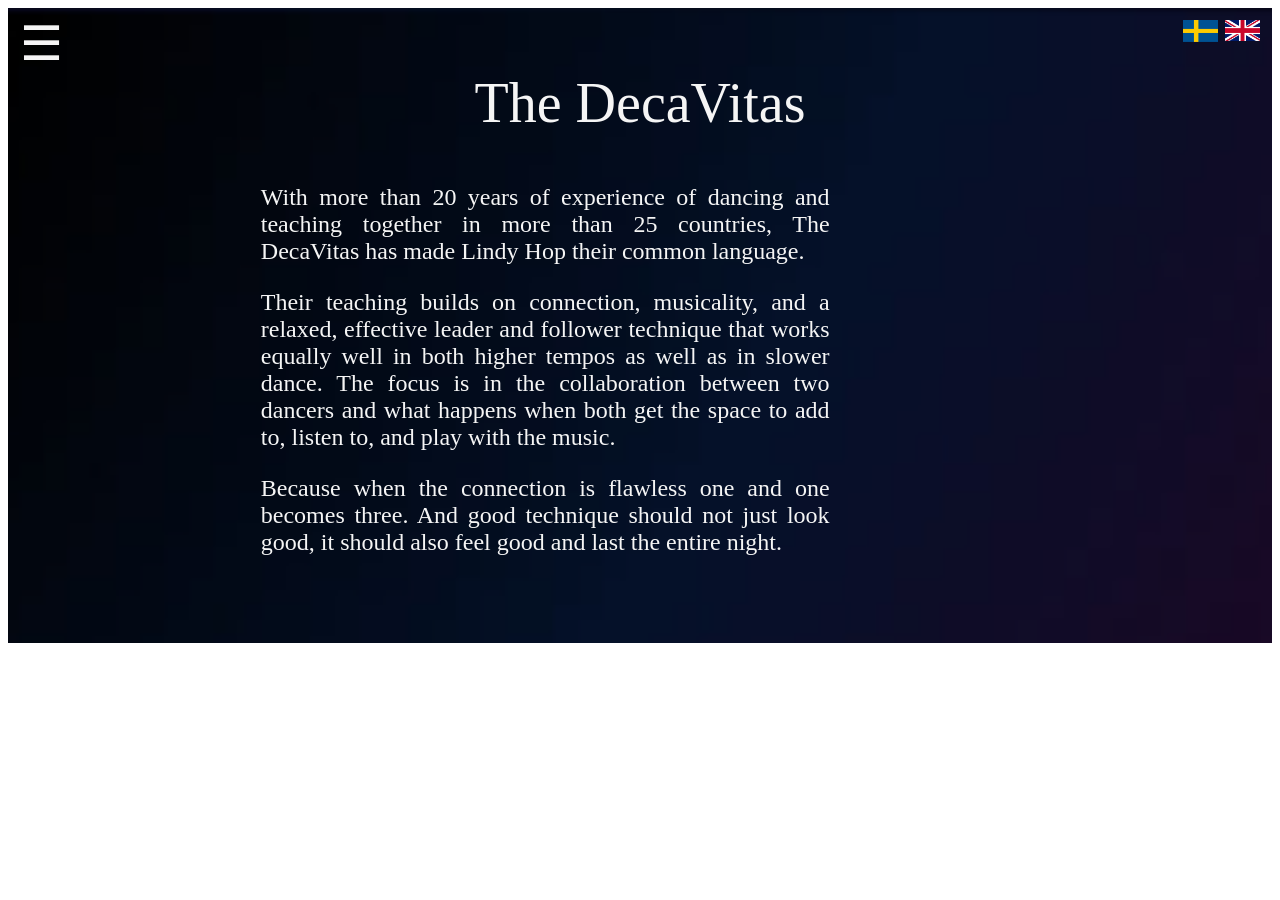
<file: teachers_en.html>
<!DOCTYPE html>



<html>
<head>
<title>Karlskrona December Swing 2026</title>
<link rel="stylesheet" href="style.css">
</head>
<div class="container">

    <div class="teachers-content">
      <div class="teachers-text">
        <p>With more than 20 years of experience of dancing and teaching together in more than 25 countries, The DecaVitas has made Lindy Hop their common language.</p>

        <p>Their teaching builds on connection, musicality, and a relaxed, effective leader and follower technique that works equally well in both higher tempos as well as in slower dance. The focus is in the collaboration between two dancers and what happens when both get the space to add to, listen to, and play with the music.</p>

        <p>Because when the connection is flawless one and one becomes three. And good technique should not just look good, it should also feel good and last the entire night.</p>
      </div>
      <div class = "video-stack">

        <video id="teachers-video" muted preload="auto" autoplay playsinline class="active" >
          <source src="DecaVitas_video_12fps_part1.mp4" type="video/mp4">
          Your browser does not support the video tag.
        </video> 

        <video id="teachers-video-next" muted playsinline preload="auto"></video>

      </div>
    </div>

    <div onclick="expandMenu()" class="menu">☰
      <div id="menu-content">
        <p class="menu-row"><a href="index_en.html" class="menu-row">Home page</a></p>        
        <p class="menu-row"><a target="blank" href="https://dans.se/tdc/shop/new?event=294746&fbclid=IwY2xjawVB52hleHRuA2FlbQIxMQBwZG9mAWJyaWQRMGdBZDZtM09KRnNkam1GU1NzcnRjBmFwcF9pZBAyMjIwMzkxNzg4MjAwODkyAAEetm_PqDbBgJyjkj2TacoAS0AFqqapSUPmFwRI1j26Sd61OtmO2PKFPlN7iTI_aem_Slnj5-bq5Fy-jNKt7Pzkhg" class="menu-row">Registration</a></p>
        <p class="menu-row"><a href="schedule_en.html" class="menu-row">Schedule</a></p>
        <p class="menu-row"><a target="blank" href="seniorTaster_en.html" class="menu-row">Taster for seniors</a></p>
        <p class="menu-row"><a target="blank" href="https://tipsy.se/" class="menu-row">Tipsy Dance Club</a></p>
      </div>
    </div>

    <div class="flags">
      <a href="teachers_en.html">
        <img src="UnitedKingdomFlag.png" style="width: 45%; float: right; padding-left: 10%;">
      </a>
      <a href="teachers.html">
        <img src="SwedenFlag.png" style="width: 45%; float: right;">
      </a>
    </div>



    <div class="title"> The DecaVitas</div>


</div>

</html>

<script src="functions.js"></script>
</file>
<file: style.css>
/* Container holding the image and the text */
.container {
  position: relative;
  text-align: center;
  color: white;
  width: 100%;
  height: 100%;
}

.link{
  text-decoration: none;
  color: whitesmoke;
}

.menu{
  position: fixed;
  top: 15px;
  left: 20px;
  font-size: 48px;
  background: none;
  border: none;
  margin: 0px;
  color: whitesmoke;
  cursor:pointer;
  transition: 0.3s;
  text-decoration: none;
}

#menu-content {
  /*display: none;*/
  position: absolute;
  background: none;
  color: whitesmoke;
  transition: 0.3s;
  width:0px;
  left: 0px;
  margin: none;
  font-size: 0px;
  font-family:'Brush Script MT (cursive)', Georgia, 'Times New Roman', Times, serif;
  top: 55px;
}


.menu-row {
    text-align: left;
    padding: none;
    border: none;
    margin: 3%;
    color: whitesmoke;
    background: none;
    transition: 0.3s;
    text-decoration: none;
    /*font-size: 50%;*/
}





.title{
  position: absolute;
  top: 0%;
  left: 0px;
  font-size: 350%;
  background: none;
  border-left: 1%;
  margin-left: 10%;
  border-right: 1%;
  margin-right: 10%;
  border-top: 0%;
  margin-top: 5%;
  color: whitesmoke;
  align-items: center;
  width: 80%;
}







.schedule-container{
position: absolute;
align-content: center;
width: 65%;
padding-top: 10%;
padding-left: 20%;
padding-right: 15%;
padding-bottom: 5%;
background: url(background.png);
background-size: cover;
background-repeat:no-repeat;
}

.schedule-day{
  font-size: 200%;
  color: whitesmoke;
  background:none;
  padding: 0%;
  border: none;
  margin-bottom: 0%;
  margin-top: 10%;
  width: 100%;
  text-align-last: left;
}


.schedule-block{
  width: 100%;
  background: none;
  margin-top: 3%;
  height: 60px;
}

.schedule-left{
  background: none;
  float: left;
  width: 26.5%;
  float: top;
  margin-top: 0%;
  height: 100%;
}

.schedule-right{
  background: none;
  float: right;
  width: 73%;
  margin-top: 0%;
  top: 0%;
  height: 100%;
}

.schedule-time{
  position: relative;
  top: 0%;
  font-size: 90%;
  color: black;
  background: #a3bce8;
  padding: 0%;
  border: 1%;
  border-radius: 10px;
  margin: 0%;
  margin-bottom: 1%;
  width: 100%;
  top: 0%;
  height: 48%;
  float: top;
  align-content: center;
}

.schedule-place{
  position: relative;
  bottom: 0%;
  font-size: 90%;
  color: black;
  background: #6f96db;
  padding: 0%;
  border: 1%;
  border-radius: 10px;
  margin: 0%;
  width: 100%;
  height: 48%;
  float: bottom;
  align-content: center;
}


.schedule-activity{
  font-size: 18px;
  color: black;
  background: #D8E3F5;
  padding: 0%;
  border: 1%;
  border-radius: 10px;
  margin: 0%;
  width: 100%;
  padding-top: 0%;
  padding-bottom: 0%;
  height: 100%;
  align-content: center;
}





.teachers-content{
  position: absolute;
  width: 100%;
  padding-left: 0%;
  padding-right: 0%;
  padding-bottom: 10%;
  background: url(background.png);
  background-size: cover;
  background-repeat: no-repeat;
}


.teachers-text{
  position: absolute;
  font-size: 150%;
  padding-left: 20%;
  padding-right: 35%;
  padding-top: 12%;
  padding-bottom: 5%;
  width: 45%;
  color: whitesmoke;
  text-align:justify;
  background: none;
  background: url(background.png);
  background-size: cover;
  background-repeat: no-repeat;
}



.video-stack {
  position: relative;
  margin-top: 14%;  
  width: 19%;
  left: 67%;
  float: left;
}

.video-stack video {
  display: block;
  width: 100%;
  height: auto;
  background: none;
  opacity: 0;
  transition: opacity 0.2s ease;
}

.video-stack video.active {
  opacity: 1;
}

/* Second viedo is right above the first one */
.video-stack video:last-child {
  position: absolute;
  top: 0;
  left: 0;
}



.main-content{
  position: relative;
  top: 0%;
  width: 100%;
  height: 100%;
  align-content: center;
}



.main-text{
  position: absolute;
  top: 0%;
  font-size: 150%;
  padding-left: 20%;
  padding-right: 20%;
  border-color: whitesmoke;
  padding-top: 5%;
  width: 60%;
  align-items: center;
  color: whitesmoke;
  text-align:left;
  background: url(background.png);
  background-size: cover;
  background-repeat: no-repeat;
}






#menu-content.show {
  display:block;
}

.menu:hover{
  color:rgb(245,245,245,0.85);
}

.menu:hover > #menu-content{
  font-size: 18px;
  width: 300px;
}

#menu-content:hover > #menu-content{
  font-size: 18px;
  width: 300px;
}

.menu-row:hover{
  color:rgb(245,245,245,0.8);
  font-size: 120%;
  /*background-color: rgb(128,128,128,1);
  border-radius: 5px;*/
}





/*Language flags*/

.flags{
  position: fixed;
  top: 20px;
  right: 20px;
  background: none;
  border: none;
  margin: 0px;
  width: 6%;
}








/*Phone/tablet specific layout (WORK IN PROGRESS)*/


@media screen and (max-width: 800px) {
  
  .main-text{

    font-size: 1px;

  }

}

@media only screen and (max-width: 480px){

  #menu-content {
  /*display: none;    /* Changed so that the menu only pops up when clicking on the icon, rather than when hovering over it*/
  position: absolute;
  background: none;
  color: whitesmoke;
  transition: 0.3s;
  width:250px;      /* Changed so that the menu only pops up when clicking on the icon, rather than when hovering over it*/
  left: 10%;
  margin: none;
  font-size: 40%;   /* Changed so that the menu only pops up when clicking on the icon, rather than when hovering over it*/
}

.menu{
  position: absolute;
  top: 2%;
  left: 2%;
  font-size: 2500%;
  background: none;
  border: none;
  margin: none;
  color: whitesmoke;
  cursor:pointer;
  transition: 0.3s;
}

}
</file>
